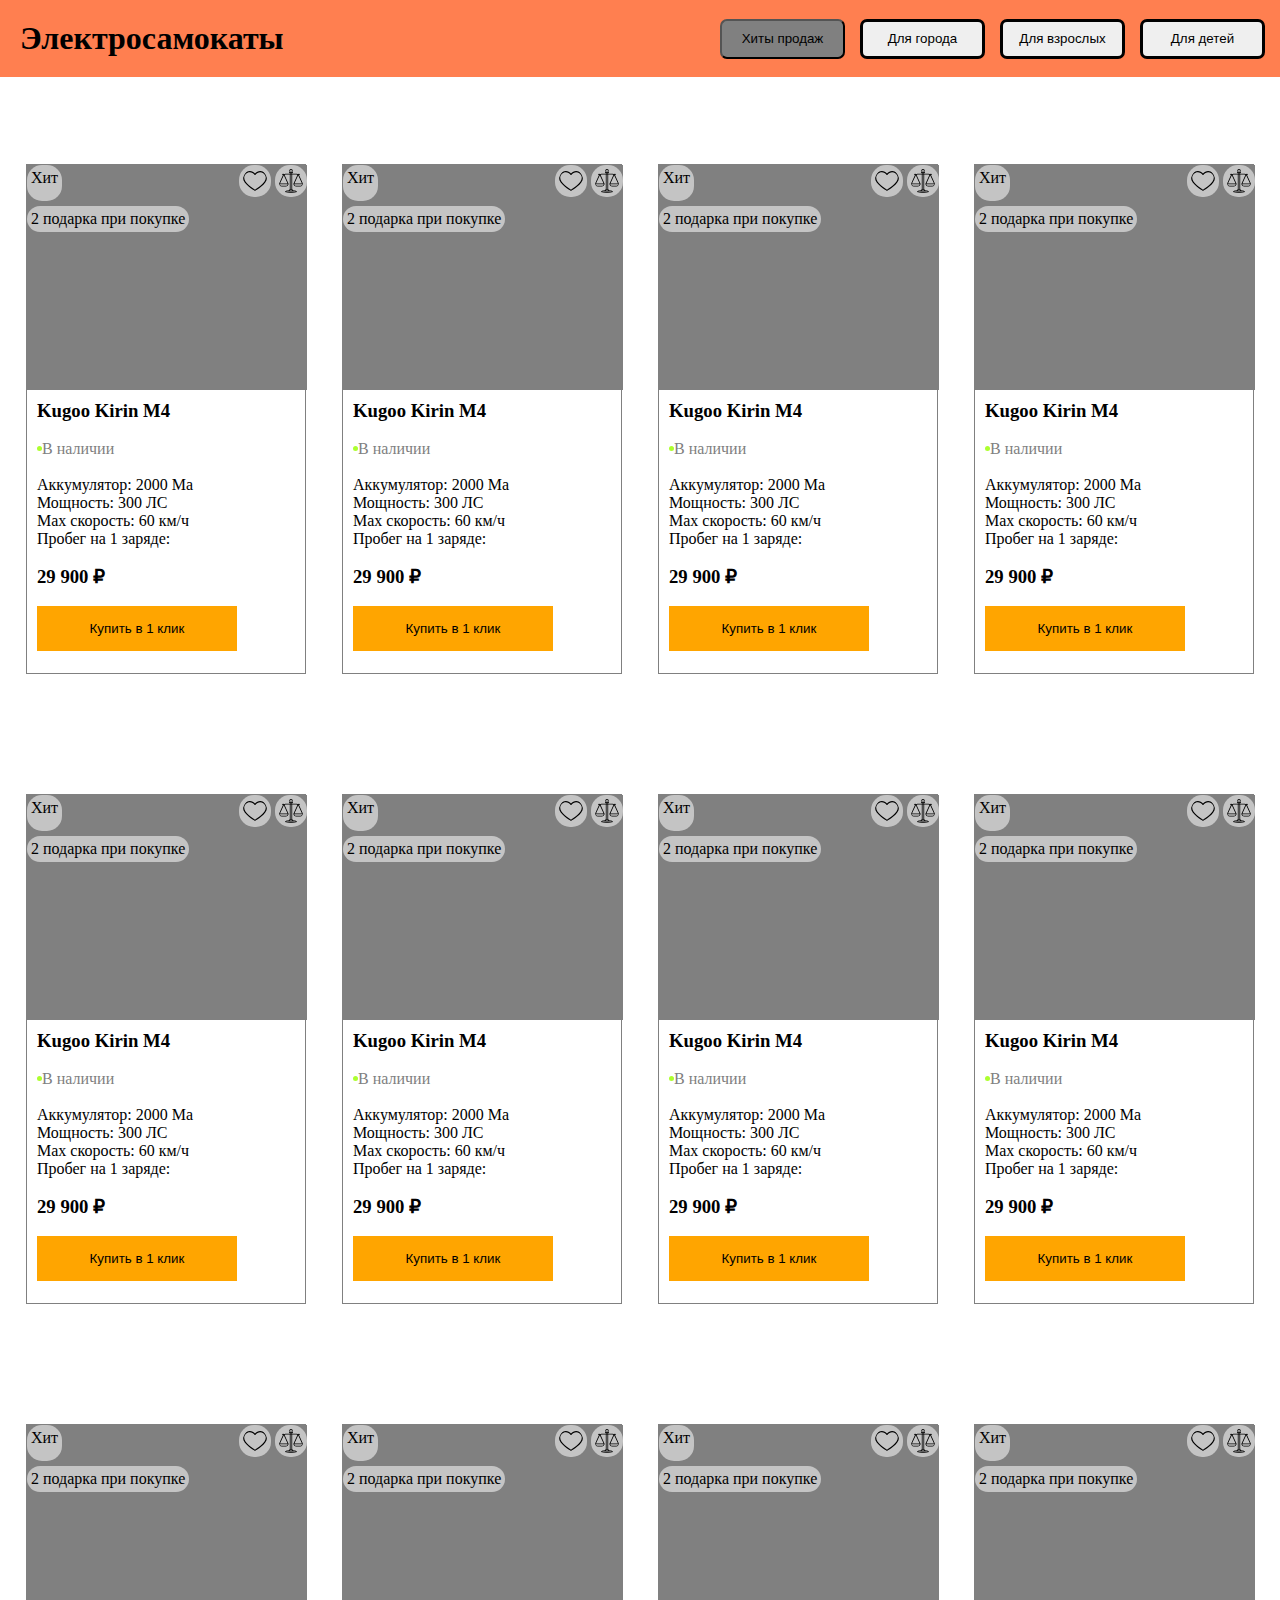
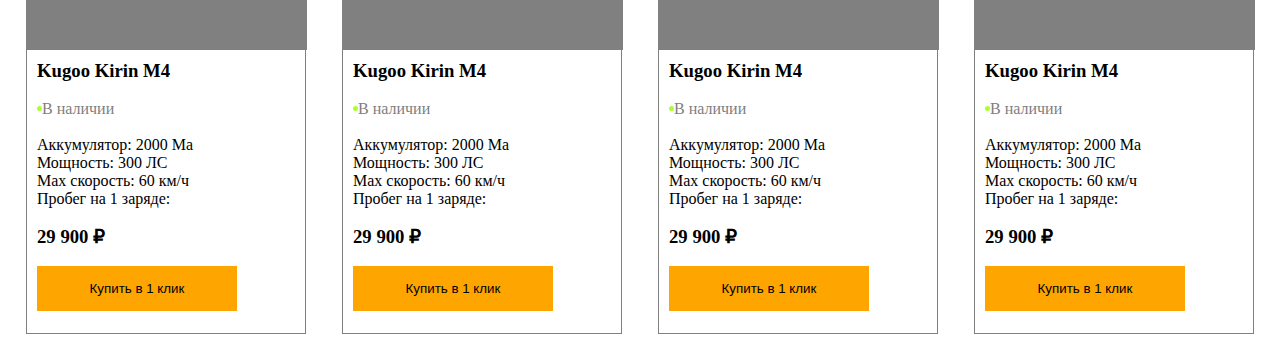
<file: index.html>
<!DOCTYPE html>
<html lang="en">
  <head>
    <meta charset="UTF-8" />
    <meta name="viewport" content="width=device-width, initial-scale=1.0" />
    <title>Document</title>
    <link rel="stylesheet" href="style.css" />
  </head>
  <body>
    <header>
      <div class="container">
        <nav>
          <div class="header_logo">
            <h1 class="header_sam">Электросамокаты</h1>
            <div class="header_hero">
            <button class="header_1">Хиты продаж </button>
            <button class="header_2">Для города </button> 
            <button class="header_3">Для взрослых </button> 
            <button class="header_4">Для детей </button> 
            </div>
          </div>
        </nav>
      </div><br><br><br>
    </header>
    <main>
      <div class="main_flex">
        <div class="main_wrapper">
          <div class="main_logo">
            <div class="main_wrap-logo">
              <p class="main_logo-wrap">Хит</p>
              <div class="main_img">
                <img class="main_logo-wrap" src="./heart 1.svg" alt="" />
                <img class="main_logo-wrap" src="./balance 1.svg" alt="" />
              </div>
            </div>
            <p class="main_logo-wrap">2 подарка при покупке</p>
          </div>
          <div class="main_logo_btm">
            <h3>Kugoo Kirin M4</h3>
            <br />
            <div class="main_sam">
              <div class="main_green"></div>
              <p class="gray">В наличии</p>
            </div><br>
            <p class="nmadir">Аккумулятор: 2000 Ма </p>
            <p class="nmadir">Мощность: 300 ЛС    </p>
            <p class="nmadir">Max скорость: 60 км/ч</p>
            <p class="nmadir">Пробег на 1 заряде:</p>
            <br>
            <h3>29 900 ₽</h3>
  <br>
       <div class="end">
            <button class="btn">Купить в 1 клик</button>
            <img class="savat" src="./Group.svg" alt="">
          </div>
          </div>
        </div>
        
        <div class="main_wrapper">
            <div class="main_logo">
              <div class="main_wrap-logo">
                <p class="main_logo-wrap">Хит</p>
                <div class="main_img">
                  <img class="main_logo-wrap" src="./heart 1.svg" alt="" />
                  <img class="main_logo-wrap" src="./balance 1.svg" alt="" />
                </div>
              </div>
              <p class="main_logo-wrap">2 подарка при покупке</p>
            </div>
            <div class="main_logo_btm">
              <h3>Kugoo Kirin M4</h3>
              <br />
              <div class="main_sam">
                <div class="main_green"></div>
                <p class="gray">В наличии</p>
              </div><br>
              <p class="nmadir">Аккумулятор: 2000 Ма </p>
              <p class="nmadir">Мощность: 300 ЛС    </p>
              <p class="nmadir">Max скорость: 60 км/ч</p>
              <p class="nmadir">Пробег на 1 заряде:</p>
              <br>
              <h3>29 900 ₽</h3>
    <br>
         <div class="end">
              <button class="btn">Купить в 1 клик</button>
              <img class="savat" src="./Group.svg" alt="">
            </div>
            </div>
          </div>
          <div class="main_wrapper">
            <div class="main_logo">
              <div class="main_wrap-logo">
                <p class="main_logo-wrap">Хит</p>
                <div class="main_img">
                  <img class="main_logo-wrap" src="./heart 1.svg" alt="" />
                  <img class="main_logo-wrap" src="./balance 1.svg" alt="" />
                </div>
              </div>
              <p class="main_logo-wrap">2 подарка при покупке</p>
            </div>
            <div class="main_logo_btm">
              <h3>Kugoo Kirin M4</h3>
              <br />
              <div class="main_sam">
                <div class="main_green"></div>
                <p class="gray">В наличии</p>
              </div><br>
              <p class="nmadir">Аккумулятор: 2000 Ма </p>
              <p class="nmadir">Мощность: 300 ЛС    </p>
              <p class="nmadir">Max скорость: 60 км/ч</p>
              <p class="nmadir">Пробег на 1 заряде:</p>
              <br>
              <h3>29 900 ₽</h3>
    <br>
         <div class="end">
              <button class="btn">Купить в 1 клик</button>
              <img class="savat" src="./Group.svg" alt="">
            </div>
            </div>
          </div>
          <div class="main_wrapper">
            <div class="main_logo">
              <div class="main_wrap-logo">
                <p class="main_logo-wrap">Хит</p>
                <div class="main_img">
                  <img class="main_logo-wrap" src="./heart 1.svg" alt="" />
                  <img class="main_logo-wrap" src="./balance 1.svg" alt="" />
                </div>
              </div>
              <p class="main_logo-wrap">2 подарка при покупке</p>
            </div>
            <div class="main_logo_btm">
              <h3>Kugoo Kirin M4</h3>
              <br />
              <div class="main_sam">
                <div class="main_green"></div>
                <p class="gray">В наличии</p>
              </div><br>
              <p class="nmadir">Аккумулятор: 2000 Ма </p>
              <p class="nmadir">Мощность: 300 ЛС    </p>
              <p class="nmadir">Max скорость: 60 км/ч</p>
              <p class="nmadir">Пробег на 1 заряде:</p>
              <br>
              <h3>29 900 ₽</h3>
    <br>
         <div class="end">
              <button class="btn">Купить в 1 клик</button>
              <img class="savat" src="./Group.svg" alt="">
            </div>
            </div>
          </div>
        </div>
    
            <div class="main_flex">
            <div class="main_wrapper">
              <div class="main_logo">
                <div class="main_wrap-logo">
                  <p class="main_logo-wrap">Хит</p>
                  <div class="main_img">
                    <img class="main_logo-wrap" src="./heart 1.svg" alt="" />
                    <img class="main_logo-wrap" src="./balance 1.svg" alt="" />
                  </div>
                </div>
                <p class="main_logo-wrap">2 подарка при покупке</p>
              </div>
              <div class="main_logo_btm">
                <h3>Kugoo Kirin M4</h3>
                <br />
                <div class="main_sam">
                  <div class="main_green"></div>
                  <p class="gray">В наличии</p>
                </div><br>
                <p class="nmadir">Аккумулятор: 2000 Ма </p>
                <p class="nmadir">Мощность: 300 ЛС    </p>
                <p class="nmadir">Max скорость: 60 км/ч</p>
                <p class="nmadir">Пробег на 1 заряде:</p>
                <br>
                <h3>29 900 ₽</h3>
      <br>
           <div class="end">
                <button class="btn">Купить в 1 клик</button>
                <img class="savat" src="./Group.svg" alt="">
              </div>
              </div>
            </div>
            <div class="main_wrapper">
                <div class="main_logo">
                  <div class="main_wrap-logo">
                    <p class="main_logo-wrap">Хит</p>
                    <div class="main_img">
                      <img class="main_logo-wrap" src="./heart 1.svg" alt="" />
                      <img class="main_logo-wrap" src="./balance 1.svg" alt="" />
                    </div>
                  </div>
                  <p class="main_logo-wrap">2 подарка при покупке</p>
                </div>
                <div class="main_logo_btm">
                  <h3>Kugoo Kirin M4</h3>
                  <br />
                  <div class="main_sam">
                    <div class="main_green"></div>
                    <p class="gray">В наличии</p>
                  </div><br>
                  <p class="nmadir">Аккумулятор: 2000 Ма </p>
                  <p class="nmadir">Мощность: 300 ЛС    </p>
                  <p class="nmadir">Max скорость: 60 км/ч</p>
                  <p class="nmadir">Пробег на 1 заряде:</p>
                  <br>
                  <h3>29 900 ₽</h3>
        <br>
             <div class="end">
                  <button class="btn">Купить в 1 клик</button>
                  <img class="savat" src="./Group.svg" alt="">
                </div>
                </div>
              </div>
              <div class="main_wrapper">
                <div class="main_logo">
                  <div class="main_wrap-logo">
                    <p class="main_logo-wrap">Хит</p>
                    <div class="main_img">
                      <img class="main_logo-wrap" src="./heart 1.svg" alt="" />
                      <img class="main_logo-wrap" src="./balance 1.svg" alt="" />
                    </div>
                  </div>
                  <p class="main_logo-wrap">2 подарка при покупке</p>
                </div>
                <div class="main_logo_btm">
                  <h3>Kugoo Kirin M4</h3>
                  <br />
                  <div class="main_sam">
                    <div class="main_green"></div>
                    <p class="gray">В наличии</p>
                  </div><br>
                  <p class="nmadir">Аккумулятор: 2000 Ма </p>
                  <p class="nmadir">Мощность: 300 ЛС    </p>
                  <p class="nmadir">Max скорость: 60 км/ч</p>
                  <p class="nmadir">Пробег на 1 заряде:</p>
                  <br>
                  <h3>29 900 ₽</h3>
        <br>
             <div class="end">
                  <button class="btn">Купить в 1 клик</button>
                  <img class="savat" src="./Group.svg" alt="">
                </div>
                </div>
              </div>
              <div class="main_wrapper">
                <div class="main_logo">
                  <div class="main_wrap-logo">
                    <p class="main_logo-wrap">Хит</p>
                    <div class="main_img">
                      <img class="main_logo-wrap" src="./heart 1.svg" alt="" />
                      <img class="main_logo-wrap" src="./balance 1.svg" alt="" />
                    </div>
                  </div>
                  <p class="main_logo-wrap">2 подарка при покупке</p>
                </div>
                <div class="main_logo_btm">
                  <h3>Kugoo Kirin M4</h3>
                  <br />
                  <div class="main_sam">
                    <div class="main_green"></div>
                    <p class="gray">В наличии</p>
                  </div><br>
                  <p class="nmadir">Аккумулятор: 2000 Ма </p>
                  <p class="nmadir">Мощность: 300 ЛС    </p>
                  <p class="nmadir">Max скорость: 60 км/ч</p>
                  <p class="nmadir">Пробег на 1 заряде:</p>
                  <br>
                  <h3>29 900 ₽</h3>
        <br>
             <div class="end">
                  <button class="btn">Купить в 1 клик</button>
                  <img class="savat" src="./Group.svg" alt="">
                </div>
                </div>
              </div>
            </div>

            <div class="main_flex">
              <div class="main_wrapper">
                <div class="main_logo">
                  <div class="main_wrap-logo">
                    <p class="main_logo-wrap">Хит</p>
                    <div class="main_img">
                      <img class="main_logo-wrap" src="./heart 1.svg" alt="" />
                      <img class="main_logo-wrap" src="./balance 1.svg" alt="" />
                    </div>
                  </div>
                  <p class="main_logo-wrap">2 подарка при покупке</p>
                </div>
                <div class="main_logo_btm">
                  <h3>Kugoo Kirin M4</h3>
                  <br />
                  <div class="main_sam">
                    <div class="main_green"></div>
                    <p class="gray">В наличии</p>
                  </div><br>
                  <p class="nmadir">Аккумулятор: 2000 Ма </p>
                  <p class="nmadir">Мощность: 300 ЛС    </p>
                  <p class="nmadir">Max скорость: 60 км/ч</p>
                  <p class="nmadir">Пробег на 1 заряде:</p>
                  <br>
                  <h3>29 900 ₽</h3>
        <br>
             <div class="end">
                  <button class="btn">Купить в 1 клик</button>
                  <img class="savat" src="./Group.svg" alt="">
                </div>
                </div>
              </div>
              
              <div class="main_wrapper">
                  <div class="main_logo">
                    <div class="main_wrap-logo">
                      <p class="main_logo-wrap">Хит</p>
                      <div class="main_img">
                        <img class="main_logo-wrap" src="./heart 1.svg" alt="" />
                        <img class="main_logo-wrap" src="./balance 1.svg" alt="" />
                      </div>
                    </div>
                    <p class="main_logo-wrap">2 подарка при покупке</p>
                  </div>
                  <div class="main_logo_btm">
                    <h3>Kugoo Kirin M4</h3>
                    <br />
                    <div class="main_sam">
                      <div class="main_green"></div>
                      <p class="gray">В наличии</p>
                    </div><br>
                    <p class="nmadir">Аккумулятор: 2000 Ма </p>
                    <p class="nmadir">Мощность: 300 ЛС    </p>
                    <p class="nmadir">Max скорость: 60 км/ч</p>
                    <p class="nmadir">Пробег на 1 заряде:</p>
                    <br>
                    <h3>29 900 ₽</h3>
          <br>
               <div class="end">
                    <button class="btn">Купить в 1 клик</button>
                    <img class="savat" src="./Group.svg" alt="">
                  </div>
                  </div>
                </div>
                <div class="main_wrapper">
                  <div class="main_logo">
                    <div class="main_wrap-logo">
                      <p class="main_logo-wrap">Хит</p>
                      <div class="main_img">
                        <img class="main_logo-wrap" src="./heart 1.svg" alt="" />
                        <img class="main_logo-wrap" src="./balance 1.svg" alt="" />
                      </div>
                    </div>
                    <p class="main_logo-wrap">2 подарка при покупке</p>
                  </div>
                  <div class="main_logo_btm">
                    <h3>Kugoo Kirin M4</h3>
                    <br />
                    <div class="main_sam">
                      <div class="main_green"></div>
                      <p class="gray">В наличии</p>
                    </div><br>
                    <p class="nmadir">Аккумулятор: 2000 Ма </p>
                    <p class="nmadir">Мощность: 300 ЛС    </p>
                    <p class="nmadir">Max скорость: 60 км/ч</p>
                    <p class="nmadir">Пробег на 1 заряде:</p>
                    <br>
                    <h3>29 900 ₽</h3>
          <br>
               <div class="end">
                    <button class="btn">Купить в 1 клик</button>
                    <img class="savat" src="./Group.svg" alt="">
                  </div>
                  </div>
                </div>
                <div class="main_wrapper">
                  <div class="main_logo">
                    <div class="main_wrap-logo">
                      <p class="main_logo-wrap">Хит</p>
                      <div class="main_img">
                        <img class="main_logo-wrap" src="./heart 1.svg" alt="" />
                        <img class="main_logo-wrap" src="./balance 1.svg" alt="" />
                      </div>
                    </div>
                    <p class="main_logo-wrap">2 подарка при покупке</p>
                  </div>
                  <div class="main_logo_btm">
                    <h3>Kugoo Kirin M4</h3>
                    <br />
                    <div class="main_sam">
                      <div class="main_green"></div>
                      <p class="gray">В наличии</p>
                    </div><br>
                    <p class="nmadir">Аккумулятор: 2000 Ма </p>
                    <p class="nmadir">Мощность: 300 ЛС    </p>
                    <p class="nmadir">Max скорость: 60 км/ч</p>
                    <p class="nmadir">Пробег на 1 заряде:</p>
                    <br>
                    <h3>29 900 ₽</h3>
          <br>
               <div class="end">
                    <button class="btn">Купить в 1 клик</button>
                    <img class="savat" src="./Group.svg" alt="">
                  </div>
                  </div>
                </div>
              </div>
      </main>

  </body>
</html>
</file>
<file: style.css>
* {
  padding: 0;
  margin: 0;
  box-sizing: border-box;
}


.header_logo {
  display: flex;
  justify-content: space-between;
  width: 100%;
  z-index: 1;
  position: fixed;
  top: 0;
  background-color: coral;
}

.header_hero {
  display: flex;
  gap: 15px;
  padding: 15px;
  align-items: center;
}
.header_sam {
  padding: 20px;
}
.header_1 {
  background-color: gray;
  width: 125px;
  height: 40px;
  border-radius: 7px;
  align-items: center;
}
.header_2 {
  border: 3px solid black;
  border-radius: 7px;
  width: 125px;
  height: 40px;
  align-items: center;
}
.header_3 {
  border: 3px solid black;
  border-radius: 7px;
  width: 125px;
  height: 40px;
  align-items: center;
}
.header_4 {
  border: 3px solid black;
  border-radius: 7px;
  width: 125px;
  height: 40px;
  align-items: center;
}
.main_wrapper {
  background-color: white;
  margin: 10px;
  border: 1px solid gray;
  width: 280px;
  height: 510px;
}
.main_logo {
  width: 280px;
  height: 225px;
  position: relative;
  background-color: gray;
}
.main_logo-wrap {
  background-color: #c4c4c4;
  width: max-content;
  padding: 4px;
  border-radius: 15px;
  margin: 0 0 5px;
}
.main_wrap-logo {
  display: flex;
  justify-content: space-between;
}

.main_logo_btm {
  margin: 10px;
}

.main_green {
  position: relative;
  background-color: greenyellow;
  width: 5px;
  height: 5px;
  border-radius: 50%;
  top: 6px;
}
.gray {
  color: grey;
}
.main_sam {
  display: flex;
}
.btn{
border: none;
    background-color: orange;
    width: 200px;
    height: 45px;
}
.savat{
    position: relative;
    top: 6px;
    left: 10px;
    display: none;
}

.main_wrapper:hover .savat{
    display: inline-block;
}
.main_flex{
    display: flex;
    justify-content: space-evenly;
    padding-top: 100px;
}
</file>
